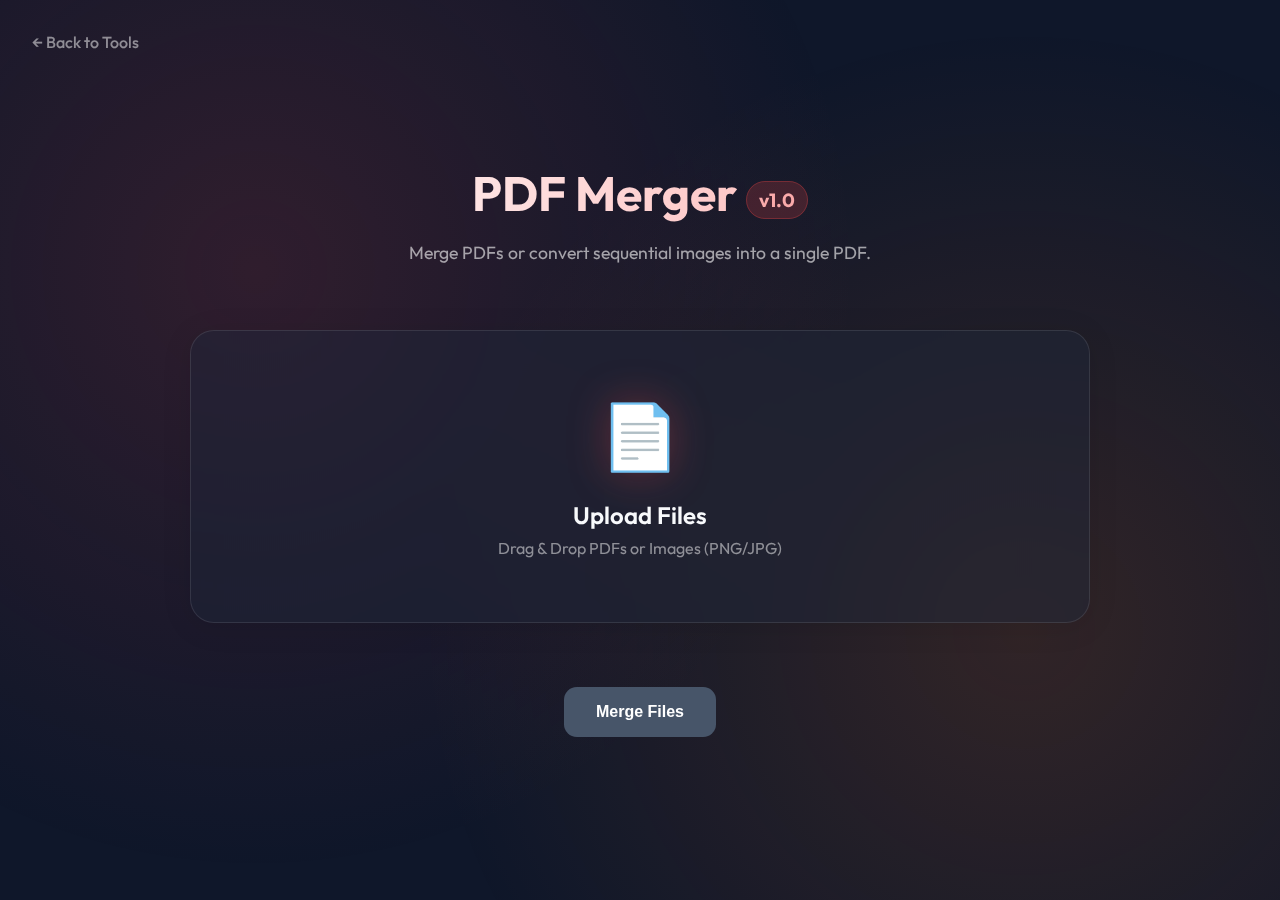
<file: tools/pdf-merger/index.html>
<!DOCTYPE html>
<html lang="en">

<head>
    <meta charset="UTF-8">
    <meta name="viewport" content="width=device-width, initial-scale=1.0">
    <title>PDF Merger & Converter</title>
    <link rel="stylesheet" href="style.css">
    <link rel="preconnect" href="https://fonts.googleapis.com">
    <link rel="preconnect" href="https://fonts.gstatic.com" crossorigin>
    <link href="https://fonts.googleapis.com/css2?family=Outfit:wght@300;400;600;700&display=swap" rel="stylesheet">
</head>

<body>
    <div class="background-gradient"></div>
    <div class="glass-overlay"></div>

    <a href="../../index.html" class="back-link">← Back to Tools</a>

    <main class="app-container">
        <header class="app-header">
            <h1>PDF Merger <span class="version-tag">v1.0</span></h1>
            <p class="subtitle">Merge PDFs or convert sequential images into a single PDF.</p>
        </header>

        <!-- Upload Area -->
        <div id="dropZone" class="upload-area">
            <div class="content">
                <div class="icon">📄</div>
                <h3>Upload Files</h3>
                <p>Drag & Drop PDFs or Images (PNG/JPG)</p>
                <input type="file" id="fileInput" accept=".pdf, .png, .jpg, .jpeg" multiple hidden>
            </div>
        </div>

        <!-- File List -->
        <div id="fileListContainer" class="file-list-container">
            <div class="file-list-header">
                <h4>Files to Merge</h4>
                <span id="fileCount" class="file-count">0 files</span>
            </div>
            <ul id="fileList" class="file-list">
                <!-- File items will be added here -->
            </ul>
        </div>

        <!-- Actions -->
        <div class="actions">
            <button id="clearBtn" class="btn-secondary" style="display: none;">Clear All</button>
            <button id="mergeBtn" class="btn-primary" disabled>
                <span class="btn-text">Merge Files</span>
                <div class="spinner" id="loadingSpinner"></div>
            </button>
        </div>
    </main>

    <script type="module" src="script.js"></script>
</body>

</html>
</file>
<file: tools/pdf-merger/style.css>
:root {
    --bg-color: #0f172a;
    --text-color: #f8fafc;
    --primary-color: #ef4444;
    /* Red for PDF */
    --primary-hover: #dc2626;
    --glass-bg: rgba(30, 41, 59, 0.4);
    --glass-border: rgba(255, 255, 255, 0.1);
    --glass-highlight: rgba(255, 255, 255, 0.05);
}

body {
    font-family: 'Outfit', sans-serif;
    background-color: var(--bg-color);
    color: var(--text-color);
    margin: 0;
    min-height: 100vh;
    display: flex;
    flex-direction: column;
    overflow-x: hidden;
}

.background-gradient {
    position: fixed;
    top: 0;
    left: 0;
    width: 100%;
    height: 100%;
    background:
        radial-gradient(circle at 20% 30%, rgba(239, 68, 68, 0.15), transparent 50%),
        radial-gradient(circle at 80% 70%, rgba(249, 115, 22, 0.15), transparent 50%);
    z-index: -1;
}

.app-container {
    max-width: 900px;
    margin: 0 auto;
    padding: 2rem;
    width: 100%;
    flex: 1;
    display: flex;
    flex-direction: column;
    justify-content: center;
}

.back-link {
    position: absolute;
    top: 2rem;
    left: 2rem;
    color: rgba(255, 255, 255, 0.5);
    text-decoration: none;
    font-weight: 500;
    transition: color 0.2s;
    display: flex;
    align-items: center;
    gap: 0.5rem;
}

.back-link:hover {
    color: white;
}

.app-header {
    text-align: center;
    margin-bottom: 3rem;
    animation: fadeInDown 0.8s ease-out;
}

.app-header h1 {
    font-size: 3rem;
    margin: 0 0 0.5rem 0;
    background: linear-gradient(to right, #fff, #fca5a5);
    -webkit-background-clip: text;
    -webkit-text-fill-color: transparent;
}

.subtitle {
    color: rgba(255, 255, 255, 0.6);
    font-size: 1.1rem;
}

.version-tag {
    font-size: 0.4em;
    background: rgba(239, 68, 68, 0.2);
    color: #fca5a5;
    padding: 0.3em 0.6em;
    border-radius: 1em;
    vertical-align: middle;
    border: 1px solid rgba(239, 68, 68, 0.3);
}

/* Upload Area */
.upload-area {
    background: var(--glass-bg);
    backdrop-filter: blur(12px);
    -webkit-backdrop-filter: blur(12px);
    border: 1px solid var(--glass-border);
    border-radius: 1.5rem;
    padding: 4rem 2rem;
    text-align: center;
    cursor: pointer;
    transition: all 0.4s cubic-bezier(0.4, 0, 0.2, 1);
    position: relative;
    overflow: hidden;
    box-shadow: 0 4px 30px rgba(0, 0, 0, 0.1);
    animation: fadeInUp 0.8s ease-out 0.2s backwards;
    margin-bottom: 2rem;
}

.upload-area::before {
    content: '';
    position: absolute;
    top: 0;
    left: 0;
    right: 0;
    bottom: 0;
    background: linear-gradient(135deg, rgba(255, 255, 255, 0.1), transparent);
    opacity: 0;
    transition: opacity 0.4s;
    pointer-events: none;
}

.upload-area:hover {
    transform: translateY(-5px);
    border-color: rgba(239, 68, 68, 0.5);
    box-shadow: 0 20px 40px rgba(0, 0, 0, 0.2);
}

.upload-area:hover::before {
    opacity: 1;
}

.upload-area.drag-over {
    border-color: var(--primary-color);
    background: rgba(239, 68, 68, 0.15);
    transform: scale(1.02);
}

.icon {
    font-size: 4rem;
    margin-bottom: 1.5rem;
    filter: drop-shadow(0 0 20px rgba(239, 68, 68, 0.3));
    transition: transform 0.3s;
}

.upload-area:hover .icon {
    transform: scale(1.1) rotate(-5deg);
}

.upload-area h3 {
    font-size: 1.5rem;
    margin: 0 0 0.5rem 0;
    font-weight: 600;
}

.upload-area p {
    color: rgba(255, 255, 255, 0.5);
    margin: 0;
}

/* File List */
.file-list-container {
    background: var(--glass-bg);
    backdrop-filter: blur(12px);
    border: 1px solid var(--glass-border);
    border-radius: 1.5rem;
    padding: 1.5rem;
    margin-bottom: 2rem;
    display: none;
    /* Hidden initially */
    animation: fadeInUp 0.5s ease-out;
}

.file-list-header {
    display: flex;
    justify-content: space-between;
    align-items: center;
    margin-bottom: 1rem;
    padding-bottom: 0.5rem;
    border-bottom: 1px solid var(--glass-border);
}

.file-list-header h4 {
    margin: 0;
    color: rgba(255, 255, 255, 0.8);
}

.file-count {
    font-size: 0.9rem;
    color: rgba(255, 255, 255, 0.5);
}

.file-list {
    list-style: none;
    padding: 0;
    margin: 0;
    max-height: 300px;
    overflow-y: auto;
}

.file-item {
    display: flex;
    align-items: center;
    padding: 0.8rem;
    background: rgba(255, 255, 255, 0.03);
    border-radius: 0.8rem;
    margin-bottom: 0.5rem;
    transition: background 0.2s;
}

.file-item:hover {
    background: rgba(255, 255, 255, 0.08);
}

.file-icon {
    font-size: 1.5rem;
    margin-right: 1rem;
}

.file-info {
    flex: 1;
    overflow: hidden;
}

.file-name {
    display: block;
    white-space: nowrap;
    overflow: hidden;
    text-overflow: ellipsis;
    font-weight: 500;
}

.file-size {
    font-size: 0.8rem;
    color: rgba(255, 255, 255, 0.5);
}

.remove-btn {
    background: none;
    border: none;
    color: rgba(255, 255, 255, 0.4);
    cursor: pointer;
    padding: 0.5rem;
    font-size: 1.2rem;
    transition: color 0.2s;
}

.remove-btn:hover {
    color: #ef4444;
}

/* Actions */
.actions {
    display: flex;
    justify-content: center;
    gap: 1.5rem;
    margin-top: 2rem;
}

button,
.btn-primary {
    padding: 1rem 2rem;
    border-radius: 0.8rem;
    border: none;
    cursor: pointer;
    font-weight: 600;
    font-size: 1rem;
    text-decoration: none;
    transition: all 0.2s;
    display: inline-flex;
    align-items: center;
    gap: 0.5rem;
}

.btn-primary {
    background: var(--primary-color);
    color: white;
    box-shadow: 0 4px 15px rgba(239, 68, 68, 0.4);
}

.btn-primary:hover {
    background: var(--primary-hover);
    transform: translateY(-2px);
    box-shadow: 0 8px 25px rgba(239, 68, 68, 0.5);
}

.btn-primary:disabled {
    background: #475569;
    cursor: not-allowed;
    transform: none;
    box-shadow: none;
}

.btn-secondary {
    background: rgba(255, 255, 255, 0.05);
    border: 1px solid var(--glass-border);
    color: white;
}

.btn-secondary:hover {
    background: rgba(255, 255, 255, 0.1);
    border-color: rgba(255, 255, 255, 0.2);
}

/* Spinner */
.spinner {
    width: 20px;
    height: 20px;
    border: 2px solid rgba(255, 255, 255, 0.3);
    border-left-color: white;
    border-radius: 50%;
    animation: spin 1s linear infinite;
    display: none;
}

@keyframes spin {
    to {
        transform: rotate(360deg);
    }
}

@keyframes fadeInDown {
    from {
        opacity: 0;
        transform: translateY(-20px);
    }

    to {
        opacity: 1;
        transform: translateY(0);
    }
}

@keyframes fadeInUp {
    from {
        opacity: 0;
        transform: translateY(20px);
    }

    to {
        opacity: 1;
        transform: translateY(0);
    }
}

/* Scrollbar */
.file-list::-webkit-scrollbar {
    width: 8px;
}

.file-list::-webkit-scrollbar-track {
    background: rgba(255, 255, 255, 0.05);
    border-radius: 4px;
}

.file-list::-webkit-scrollbar-thumb {
    background: rgba(255, 255, 255, 0.2);
    border-radius: 4px;
}

.file-list::-webkit-scrollbar-thumb:hover {
    background: rgba(255, 255, 255, 0.3);
}
</file>
